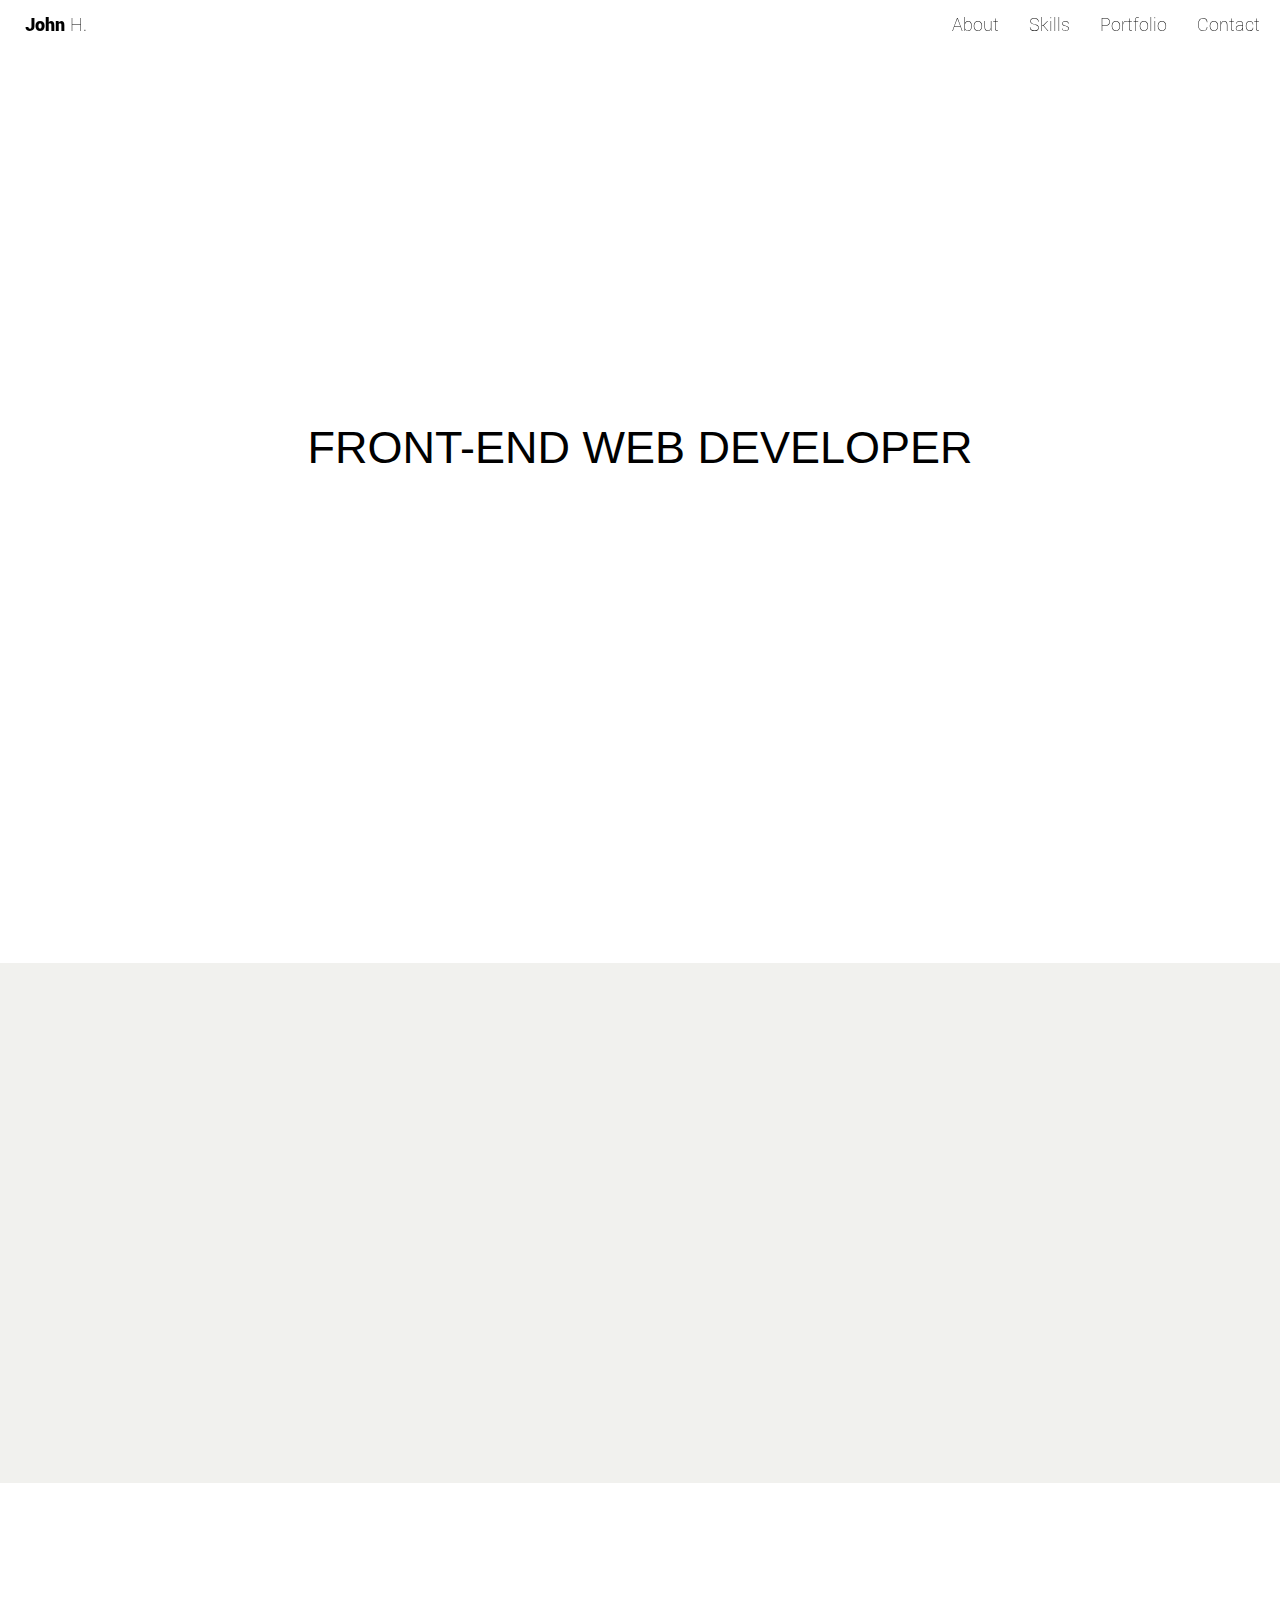
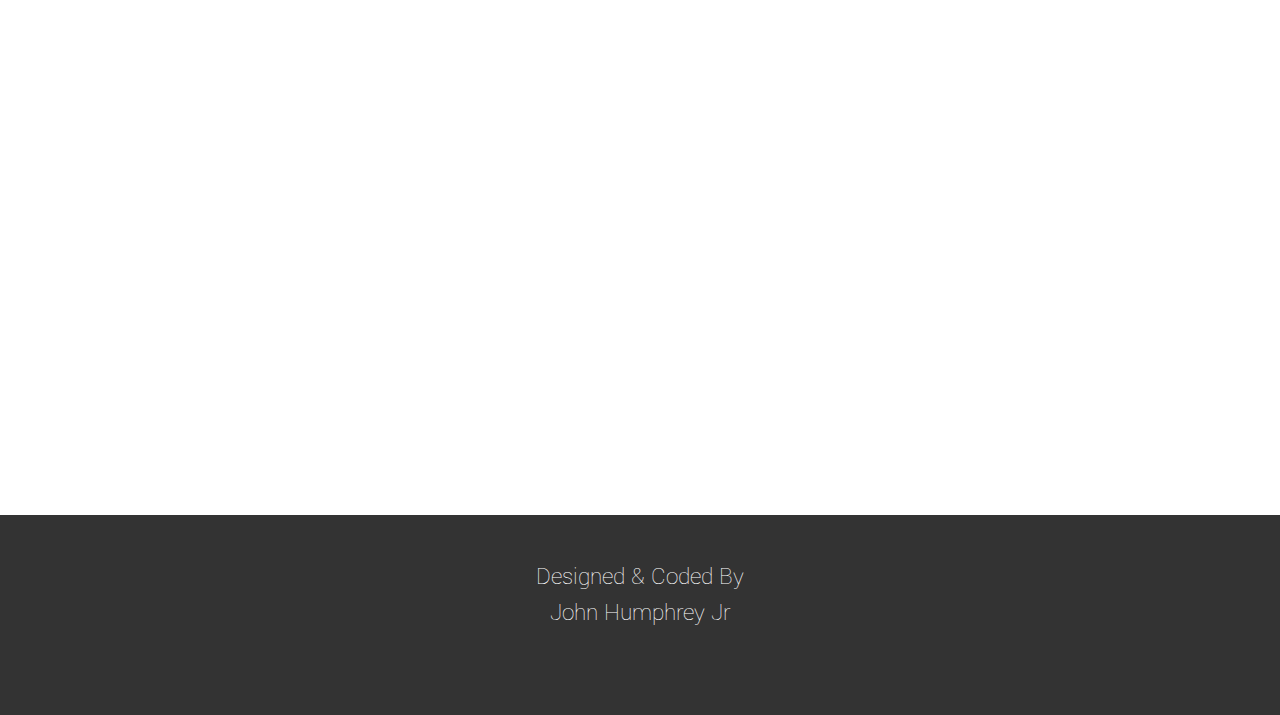
<file: index.html>
<!DOCTYPE html>
<html>

<head>
    <title>John H.</title>

    <meta charset="utf-8">
    <meta http-equiv="X-UA-Compatible" content="IE=edge">
    <meta name="viewport" content="width=device-width, initial-scale=1, shrink-to-fit=no">

    <!-- BOOTSTRAP -->
    
    <link rel="stylesheet" href="css/mybootstrap.css">

    <!-- CSS -->

    <link rel="stylesheet" type="text/css" href="css/mystyles.css">

    <link rel="stylesheet" type="text/css" href="css/mymedia.css">

    <!-- ANIMATE.CSS -->

    <link rel="stylesheet" type="text/css" href="css/myanimate.css">

    <!-- FULL PAGE JS -->
    <script type="text/javascript" src="jQuery-3.1.1.js"></script>
    <script type="text/javascript" src="js/bootstrap.min.js"></script>


    <!-- GOOGLE FONTS -->
    <link href="https://fonts.googleapis.com/css?family=Vast+Shadow" rel="stylesheet">

    <link href="https://fonts.googleapis.com/css?family=Quicksand:700" rel="stylesheet">

    <link href="https://fonts.googleapis.com/css?family=Raleway" rel="stylesheet">

    <link href="https://fonts.googleapis.com/css?family=Abril+Fatface" rel="stylesheet">

    <link href="https://fonts.googleapis.com/css?family=Playfair+Display" rel="stylesheet">

    <link href="https://fonts.googleapis.com/css?family=Open+Sans|Quicksand" rel="stylesheet">

    <link href="https://fonts.googleapis.com/css?family=Yantramanav" rel="stylesheet">

    <link href="https://fonts.googleapis.com/css?family=Yantramanav:100,300,400,900" rel="stylesheet">
</head>

<body>
    <!-- LANDING SECTION -->
    <header id="header" class="navbar navbar-fixed-top">
        <div class="container-fluid">
            <div class="row">
                <nav id="nav">
                    <a class="navbar-brand" href="#landing">
                        <p id="logoName">John</p>
                        <p id="logoK">H.</p>
                    </a>

                    <button type="button" class="navbar-toggle" data-toggle="collapse" data-target=".nav-collapse">
						<span class="icon-bar"></span>
						<span class="icon-bar"></span>
						<span class="icon-bar"></span>
					</button>
                    <div class="collapse navbar-collapse nav-collapse">
                        <ul class="nav navbar-nav navbar-right">
                            <li><a href="#bio">About</a></li>
                            <li><a href="#skills">Skills</a></li>
                            <li><a href="#portfolio">Portfolio</a></li>
                            <li><a href="#contact" style="margin-right: 20px;">Contact</a></li>
                        </ul>
                    </div>
                </nav>
            </div>
        </div>
    </header>


    <section id="landing">
        <div class="container">
            <div class="row">
                <div class="col-xs-12">
                    <!-- HERO TEXT -->
                    <div id="landingText">
                        <p class="name firstName">JOHN</p>
                        <p class="name lastName">HUMPHREY</p>
                        <p id="titles">FRONT-END WEB DEVELOPER</p>
                    </div>
                </div>
            </div>
        </div>
    </section>


    <!-- BIO -->
    <section id="bio">
        <div class="container-fluid">
            <div class="row" id="bioRow">
                <!--BIO TEXT SECTION -->
                <div id="bioText" class="col-xs-12 col-sm-12 col-md-6 wow fadeInLeft">
                    <!-- BIO HEADER -->
                    <p id="bioHeader">About</p>
                    <hr id="aboutLine">
                    <!-- BIO PARAGRAPH -->
                    <p id="bioPara">Hello! My name is John Humphrey Jr and I'm a Front-End Web Developer. I'm born and raised from Houston, Texas. I received my Bachelor's degree from Arizona State University. I recently finished the Web Developer course on Udemy. I'm naturally curious, quietly confident and perpetually working on improving my work one design problem at a time. My social media connects are below. Feel free to reach to reach out!</p>
                    <!-- BIO ICONS -->
                    <div id="bioIcons">
                        <div class="col-xs-2 col-sm-2 col-md-3">
                            <a href="https://www.facebook.com/john.humphrey.104"><img src="icons/facebook.png" alt="Facebook"></a>
                        </div>

                        <div class="col-xs-2 col-sm-2 col-md-3">
                            <a href="https://twitter.com/TEAMJHUMP"><img src="icons/twitter.png" alt="Twitter"></a>
                        </div>

                        <div class="col-xs-2 col-sm-2 col-md-3">
                            <a href="https://www.linkedin.com/in/johnhumphrey97/"><img src="icons/linkedin.png" alt="LinkedIn"></a>
                        </div>

                        <!-- <div class="col-xs-2 col-sm-2 col-md-3">
                            <a href="mailto:john.a.humphrey00@gmail.com"><img src="icons/google.png" alt="Google"></a>
                        </div> -->
                    </div>

                </div>
                <!-- BIO PIC -->
                <div id="bioPic" class="col-xs-12 col-sm-12 col-md-6 wow fadeInRight">
                    <img src="images/me.jpeg" alt="">
                </div>
            </div>
        </div>
    </section>

    <!-- SKILLS -->
    <section id="skills">
        <div id="skillsContainer" class="container-fluid">
            <div class="row skillsRow">
                <div id="skillsHeader" class="col-xs-12 wow fadeInRight">
                    <p>Skills</p>
                    <hr id="skillsLine">
                </div>
            </div>
            <div id="skillIcons">
                <div id="htmlIcon" class="col-md-3 col-sm-3 col-xs-6 wow fadeInUp">
                    <a href="https://www.iconfinder.com/iconsets/designer-skills">
                        <figure> <img class="center-block img-responsive fadeInUp" src="icons/html.png" alt="HTML">
                            <figcaption>HTML</figcaption>
                        </figure>
                    </a>
                </div>

                <div id="cssIcon" class="col-md-3 col-sm-3 col-xs-6 wow fadeInUp">
                    <a href="https://www.iconfinder.com/iconsets/designer-skills">
                        <figure> <img class="center-block img-responsive" src="icons/css.png" alt="CSS">
                            <figcaption>CSS</figcaption>
                        </figure>
                    </a>
                </div>

                <div id="jsIcon" class="col-md-3 col-sm-3 col-xs-6 wow fadeInUp">
                    <a href="https://www.iconfinder.com/iconsets/designer-skills">
                        <figure><img class="center-block img-responsive" src="icons/js.png" alt="JAVASCRIPT">
                            <figcaption>JAVASCRIPT</figcaption>
                        </figure>
                    </a>
                </div>

                <div id="bsIcon" class="col-md-3 col-sm-3 col-xs-6 wow fadeInUp">
                    <a href="https://www.iconfinder.com/iconsets/designer-skills">
                        <figure><img class="center-block img-responsive" src="icons/bs1.png" alt="BOOTSTRAP">
                            <figcaption>BOOTSTRAP</figcaption>
                        </figure>
                    </a>
                </div>

                <div id="gitIcon" class="col-md-3 col-sm-3 col-xs-6 wow fadeInUp">
                    <a href="https://www.iconfinder.com/iconsets/designer-skills">
                        <figure> <img class="center-block img-responsive" src="icons/gh.png" alt="GITHUB">
                            <figcaption>GITHUB</figcaption>
                        </figure>
                    </a>
                </div>

                <div id="gitIcon" class="col-md-3 col-sm-3 col-xs-6 wow fadeInUp">
                    <a href="https://www.iconfinder.com/iconsets/designer-skills">
                        <figure> <img class="center-block img-responsive" src="icons/jq.png" alt="jQuery">
                            <figcaption>jQuery</figcaption>
                        </figure>
                    </a>
                </div>

                <div id="gitIcon" class="col-md-3 col-sm-3 col-xs-6 wow fadeInUp">
                    <a href="https://www.iconfinder.com/iconsets/designer-skills">
                        <figure> <img class="center-block img-responsive" src="icons/nodejs.png" alt="Node">
                            <figcaption>Node.js</figcaption>
                        </figure>
                    </a>
                </div>

                <div id="gitIcon" class="col-md-3 col-sm-3 col-xs-6 wow fadeInUp">
                    <a href="https://www.iconfinder.com/iconsets/designer-skills">
                        <figure> <img class="center-block img-responsive" src="icons/wp.png" alt="Wordpress">
                            <figcaption>Wordpress</figcaption>
                        </figure>
                    </a>
                </div>

            </div>

        </div>
    </section>

    <!--PORTFOLIO  -->
    <section id="portfolio">
        <div id="workContainer" class="container">
            <div id="portfolioRow" class="row">
                <div id="portfolioHeader" class="col-xs-12 wow fadeInDown">
                    <p>Portfolio</p>
                    <hr id="portfolioLine">
                </div>

                <!-- MUSEUM OF CANDY WEBPAGE -->
                <div id="portOne" class="col-md-6 col-xs-12 wow fadeInLeft">
                    <div id="pongContainer">
                        <div id="pongImg">
                            <a href="MuseumOfCandy/project.html"><img class="center-block img-responsive" src="images/museumofcandy.png">
                        </div>
                        <div class="image-hover-text center-block">
                            <div class="image-hover-text-bubble portOne">
                                <p>A sample webpage designed with HTML, CSS and Bootstrap.</p>
                            </div>
                            </a>
                        </div>
                    </div>
                </div>

                <!-- TODO LIST -->
                <div id="portTodoList" class="col-md-6 col-xs-12 wow fadeInRight">
                    <div id="todoListContainer">
                        <div id="todoListImg">
                            <a href="ToDoListApp/newTodo.html"><img class="center-block img-responsive" src="images/1todolist.png"></div>
                        <div class="image-hover-text center-block">
                            <div class="image-hover-text-bubble portOne">
                                <p>A to-do List App made with HTML, CSS, & jQuery.</p>
                            </div>
                            </a>
                        </div>
                    </div>
                </div>

                <!-- RGB GAME  -->
                <div id="portrgbGame" class="col-md-6 col-xs-12 wow fadeInLeft">
                    <div id="rgbGameContainer">
                        <div id="rgbGameImg">
                            <a href="RGBgame/rgbgame.html"><img class="center-block img-responsive" src="images/rgbgame.png"></div>
                        <div class="image-hover-text center-block">
                            <div class="image-hover-text-bubble portOne">
                                <p>RGB color guessing game. Guess the color based off the RGB color code, play either easy or hard. Coded with HTML, CSS, & jQuery.</p>
                            </div>
                            </a>
                        </div>
                    </div>
                </div>



                 <!-- LIFTOFF WEBPAGE -->
                <div id="portrgbGame" class="col-md-6 col-xs-12 wow fadeInLeft">
                    <div id="rgbGameContainer">
                        <div id="rgbGameImg">
                            <a href="LiftOffBlog/webpage.html"><img class="center-block img-responsive" src="images/webpage.png"></div>
                        <div class="image-hover-text center-block">
                            <div class="image-hover-text-bubble portOne">
                                <p>A blog site template strictly designed with HTML & CSS.</p>
                            </div>
                            </a>
                        </div>
                    </div>
                </div>



                <!-- PRICING PANEL -->
                <div id="portOne" class="col-md-6 col-xs-12 wow fadeInRight">
                    <div id="githubWebContainer">
                        <div id="pongImg">
                            <a href="PricingPanel/index.html"><img class="center-block img-responsive" src="images/pricingpanel.png"></div>
                        <div class="image-hover-text center-block">
                            <div class="image-hover-text-bubble portOne">
                                <p>A simple pricing panel webpage. All made with HTML & CSS.</p>
                            </div>
                            </a>
                        </div>
                    </div>
                </div>


                <!-- PATATAP APP -->
                <div id="portOne" class="col-md-6 col-xs-12 wow fadeInRight">
                    <div id="githubWebContainer">
                        <div id="pongImg">
                            <a href="Patatap/patatap.html"><img class="center-block img-responsive" src="images/patatap.png"></div>
                        <div class="image-hover-text center-block">
                            <div class="image-hover-text-bubble portOne">
                                <p> An interactive page that allows you to play with sounds and animations by the press of a key. All Coded with HTML, Paper.js, & Howler.js.</p>
                            </div>
                            </a>
                        </div>
                    </div>
                </div>


                <!-- ANDROID MODEL -->
                <div id="portOne" class="col-md-6 col-xs-12 wow fadeInRight">
                    <div id="githubWebContainer">
                        <div id="pongImg">
                            <a href="AndroidModel/androidmodel.html"><img class="center-block img-responsive" src="images/androidmodel.png"></div>
                        <div class="image-hover-text center-block">
                            <div class="image-hover-text-bubble portOne">
                                <p> An android model webpage designed with HTML, CSS & JavaScript</p>
                            </div>
                            </a>
                        </div>
                    </div>
                </div>


                <!-- GITHUB WEB -->
                <div id="portOne" class="col-md-6 col-xs-12 wow fadeInUp">
                    <div id="githubWebContainer">
                        <div id="pongImg">
                            <a href="https://github.com/official-jhump"><img class="center-block img-responsive" src="images/github.png"></div>
                        <div class="image-hover-text center-block">
                            <div class="image-hover-text-bubble portOne">
                                <p>Here's a direct link to my Github page.</p>
                            </div>
                            </a>
                        </div>
                    </div>
                </div>


            </div>
        </div>
    </section>

    <!-- CONTACT -->
    <section id="contact">
        <div class="container-fluid">
            <div class="row">
                <div id="contactHeader" class="col-xs-12 wow fadeInLeft">
                    <p>Contact</p>
                    <hr id="contactLine">
                </div>
                <div class="row">
                    <div id="phoneIcon" class="col-xs-12 col-sm-4 wow bounceIn">
                        <figure><img class="center-block img-responsive" src="icons/phone128.png">
                            <figcaption>409-354-9410</figcaption>
                        </figure>
                    </div>

                    <div id="emailIcon" class="col-xs-12 col-sm-4 wow bounceIn">
                        <figure>
                            <a href="mailto:john.a.humphrey00@gmail.com"><img class="center-block img-responsive" src="icons/email128.png">
                                <figcaption>john.a.humphrey00@gmail.com</figcaption>
                            </a>
                        </figure>
                    </div>

                    <div id="locationIcon" class="col-xs-12 col-sm-4 wow bounceIn">
                        <figure>
                            <a href="https://www.google.com/maps/place/Houston,+TX/@29.8174782,-95.6814767,10z/data=!3m1!4b1!4m5!3m4!1s0x8640b8b4488d8501:0xca0d02def365053b!8m2!3d29.7604267!4d-95.3698028"><img class="center-block img-responsive" src="icons/location.png">
                                <figcaption>Houston, Tx</figcaption>
                            </a>
                        </figure>
                    </div>


                </div>
            </div>
        </div>
    </section>

    <footer>
        <p id="footerPara1">Designed & Coded By <br> John Humphrey Jr</p>
    </footer>





    <!-- JAVASCRIPT -->
    <script type="text/javascript" src="js/1.js">
    </script>
    <!-- BOOTSTRAP -->
    <script src="js/bootstrap.min.js"></script>
    <!-- WOW -->
    <script src="js/wow.js"></script>

    <script>
        new WOW().init();
    </script>

</body>

</html>
</file>
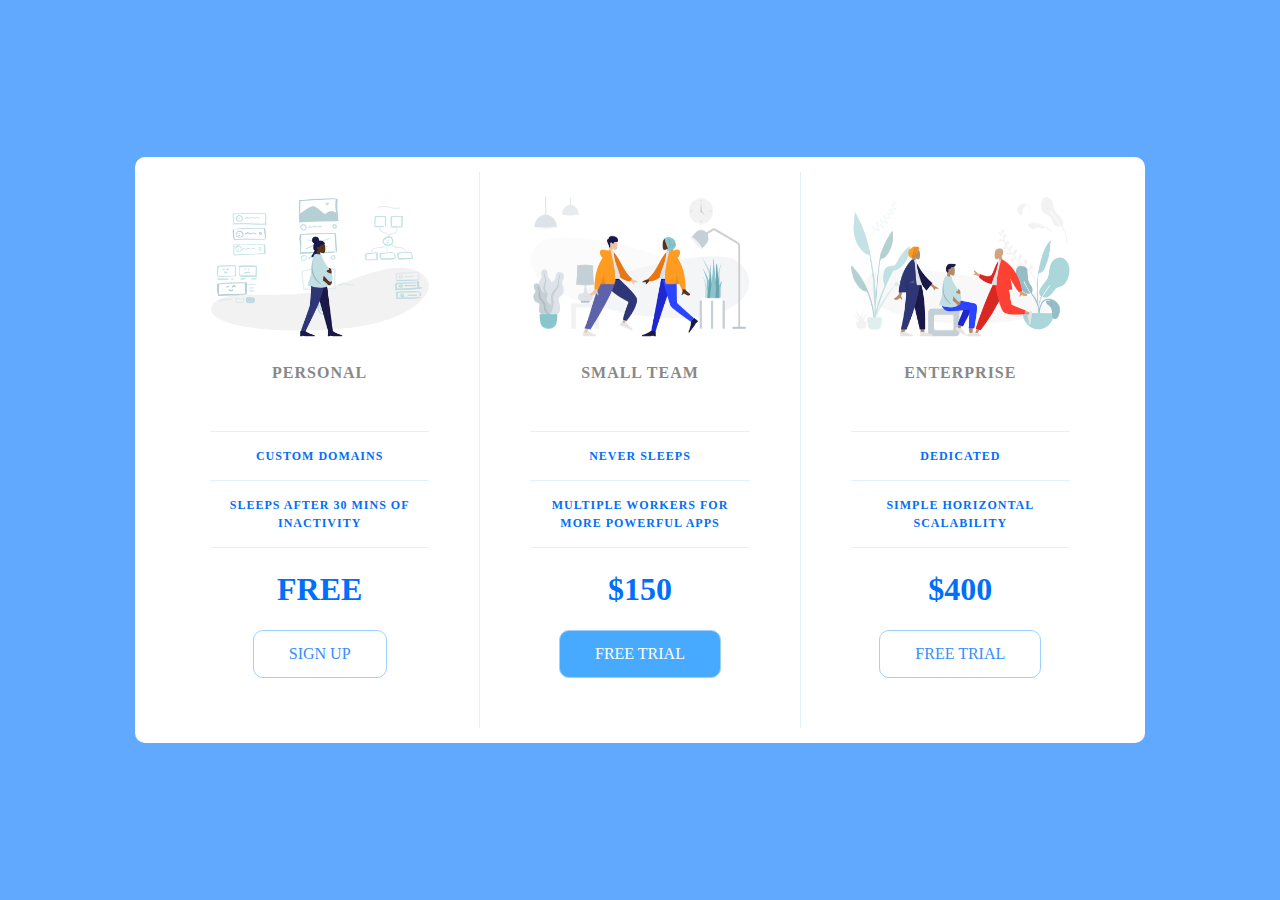
<file: pricingpanel/index.html>
<!DOCTYPE html>
<html lang="en">

<head>
    <meta charset="UTF-8">
    <meta name="viewport" content="width=device-width, initial-scale=1.0">
    <title>Price Tiers</title>
    <link rel="stylesheet" href="https://fonts.googleapis.com/css?family=Open+Sans:400,600,700">
    <link rel="stylesheet" href="css/app.css">
</head>

<body>

    <div class="panel">

        <div class="pricing-plan">
            <img src="images/icon1.png" alt="" class="pricing-img">
            <h2 class="pricing-header">Personal</h2>
            <ul class="pricing-features">
                <li class="pricing-features-item">Custom domains</li>
                <li class="pricing-features-item">Sleeps after 30 mins of inactivity</li>
            </ul>
            <span class="pricing-price">Free</span>
            <a href="#/" class="pricing-button">Sign up</a>
        </div>


        <div class="pricing-plan">
            <img src="images/icon2.png" alt="" class="pricing-img">
            <h2 class="pricing-header">Small team</h2>
            <ul class="pricing-features">
                <li class="pricing-features-item">Never sleeps</li>
                <li class="pricing-features-item">Multiple workers for more powerful apps</li>
            </ul>
            <span class="pricing-price">$150</span>
            <a href="#/" class="pricing-button is-featured">Free trial</a>
        </div>

        
        <div class="pricing-plan">
            <img src="images/icon3.png" alt="" class="pricing-img">
            <h2 class="pricing-header">Enterprise</h2>
            <ul class="pricing-features">
                <li class="pricing-features-item">Dedicated</li>
                <li class="pricing-features-item">Simple horizontal scalability</li>
            </ul>
            <span class="pricing-price">$400</span>
            <a href="#/" class="pricing-button">Free trial</a>
        </div>

    </div>

</body>

</html>
</file>
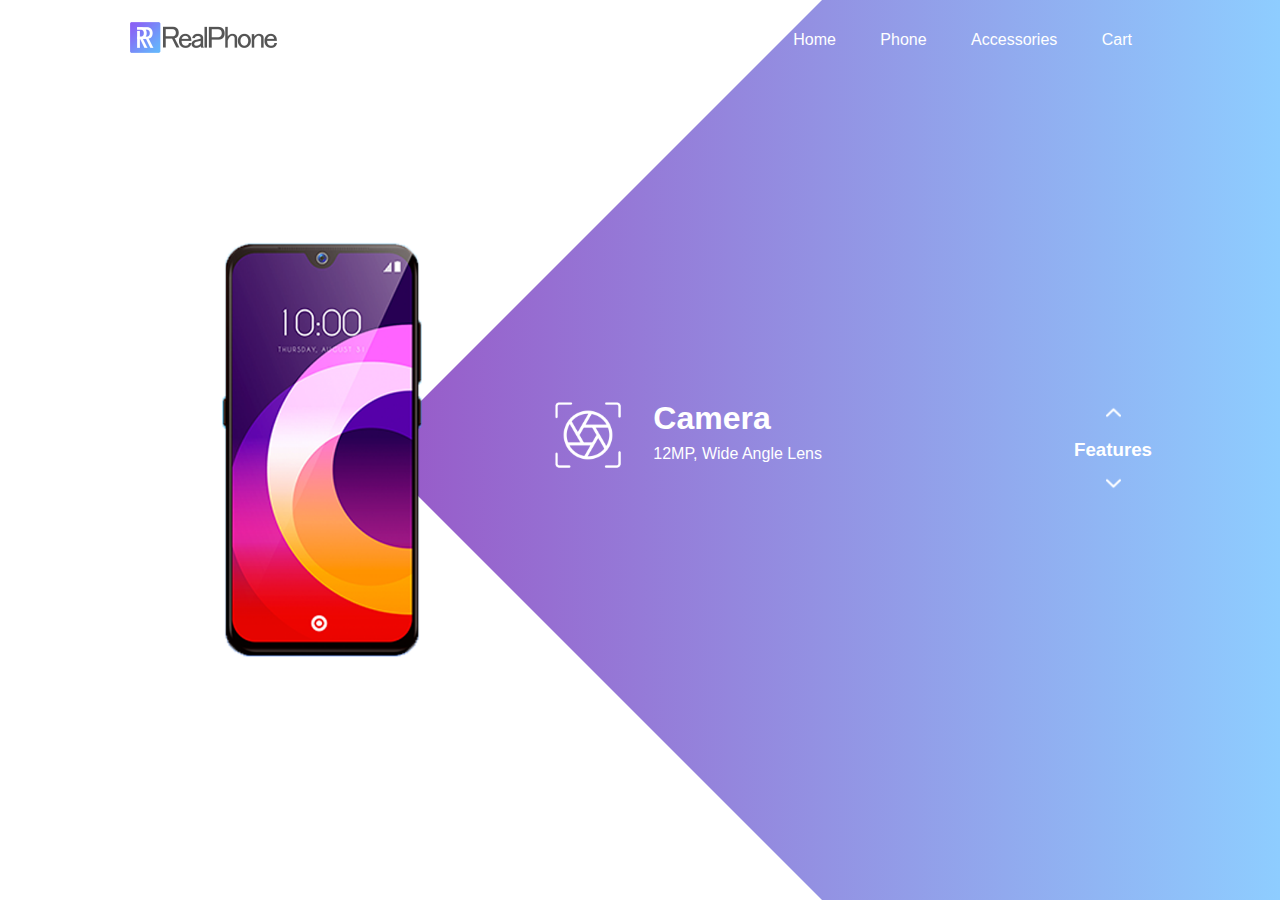
<file: androidmodel/androidmodel.html>
<!DOCTYPE html>
<html lang="en">
<head>
    <meta charset="UTF-8">
    <meta http-equiv="X-UA-Compatible" content="IE=edge">
    <meta name="viewport" content="width=device-width, initial-scale=1.0">
    <link rel="stylesheet" href="css/index.css">
    <title>The Android Model 📱</title>
</head>
<body>
    
    <div class='main'>
        <nav>
            <div class='logo'>
                <img src="images/logo.png" alt="">
            </div>
            <div class='nav-links'>
                <ul>
                    <li><a href="#">Home</a></li>
                    <li><a href="#">Phone</a></li>
                    <li><a href="#">Accessories</a></li>
                    <li><a href="#">Cart</a></li>
                </ul>
            </div>
        </nav>



        <div class="information">
            <div class="overlay"></div>
            <img src="images/mobile.png" class="mobile">
            <div id="circle">
                <div class="feature one">
                    <img src="images/camera.png" alt="">
                    <div>
                        <h1>Camera</h1>
                        <p>12MP, Wide Angle Lens</p>
                    </div>
                </div>
                <div class="feature two">
                    <img src="images/processor.png" alt="">
                    <div>
                        <h1>Processor</h1>
                        <p>Snapdragon Octa-core 11nm</p>
                    </div>
                </div>
                <div class="feature three">
                    <img src="images/display.png" alt="">
                    <div>
                        <h1>Display</h1>
                        <p>6.5" Mini-Drop Fullscreen</p>
                    </div>
                </div>
                <div class="feature four">
                    <img src="images/battery.png" alt="">
                    <p>5000mAh, 720Hrs Standby</p>
                    <div>
                        <h1>Battery</h1>
                    </div>
                </div>
            </div>
        </div>



        <div class="controls">
            <img src="images/arrow.png"  id="upBtn" alt="">
                <h3>Features</h3>
            <img src="images/arrow.png" id="downBtn" alt="">
        </div>

    </div>




    <script src="js/index.js"></script>
</body>
</html>
</file>
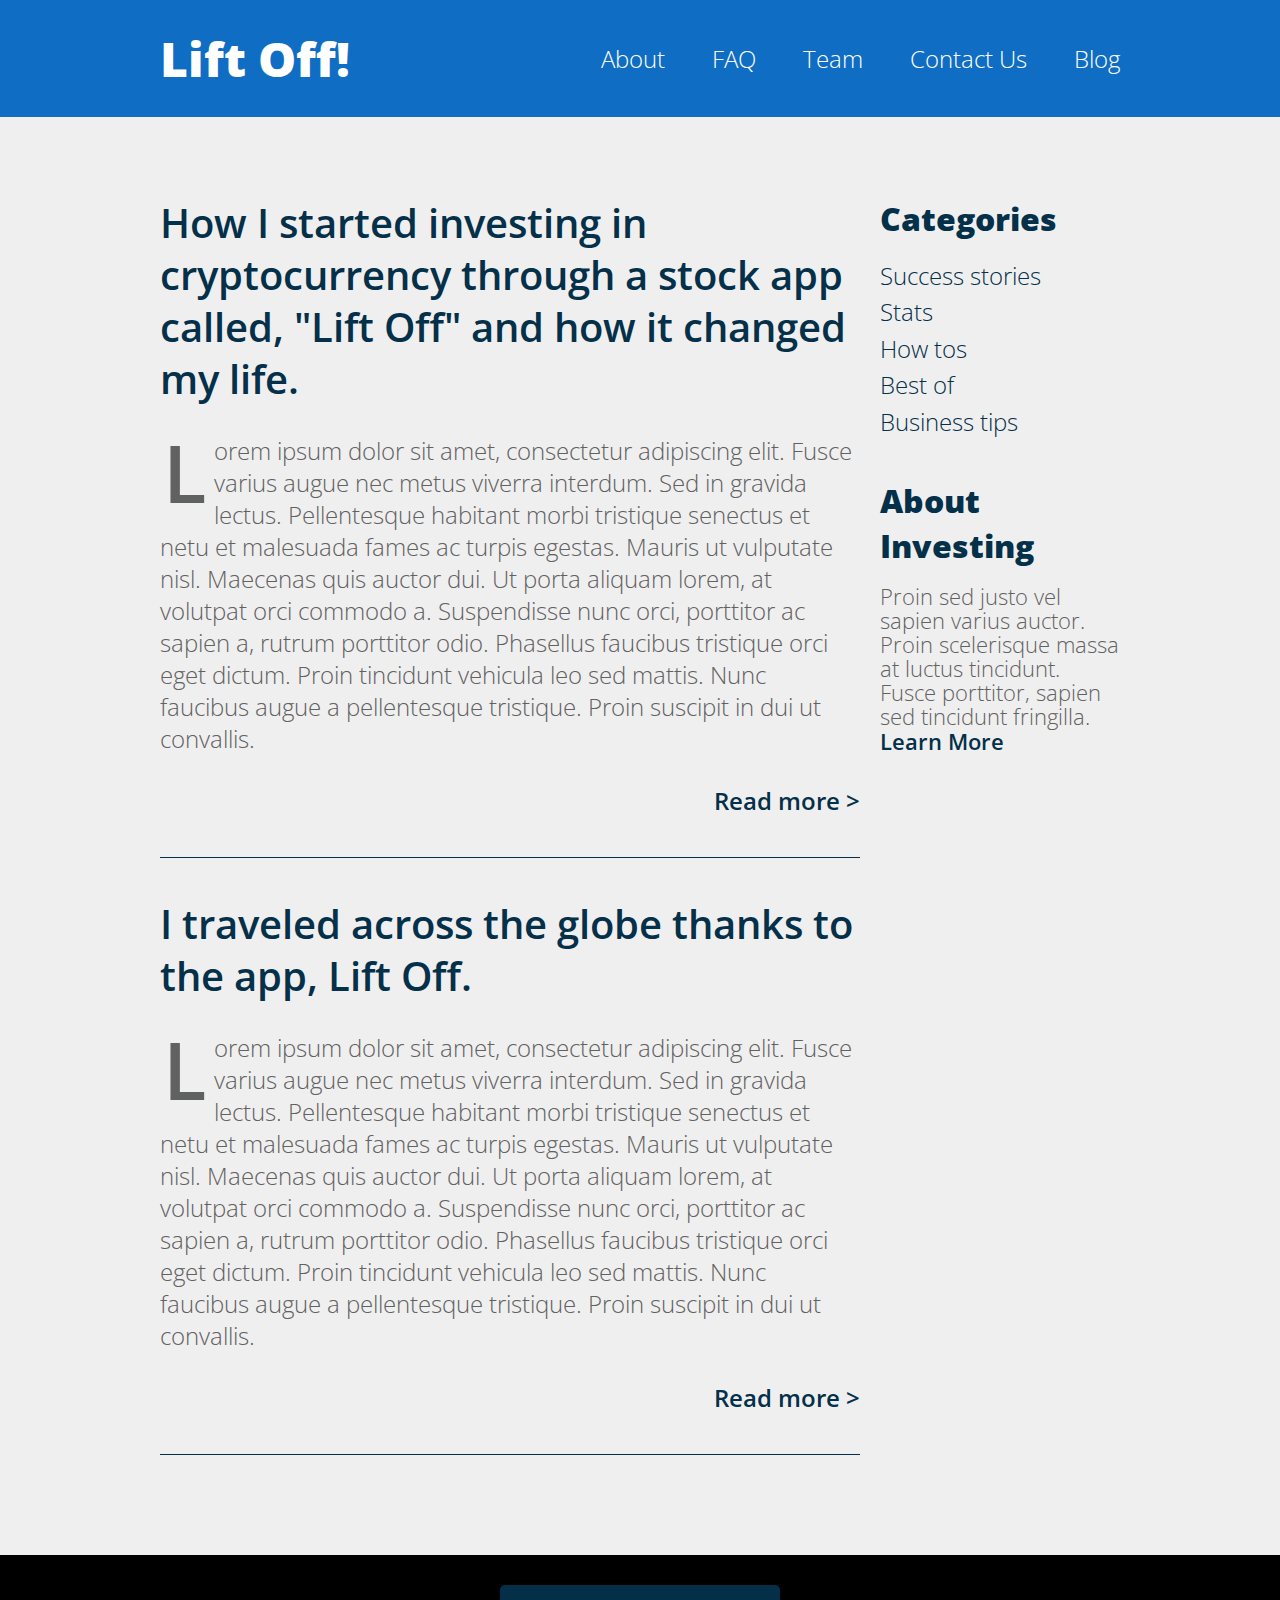
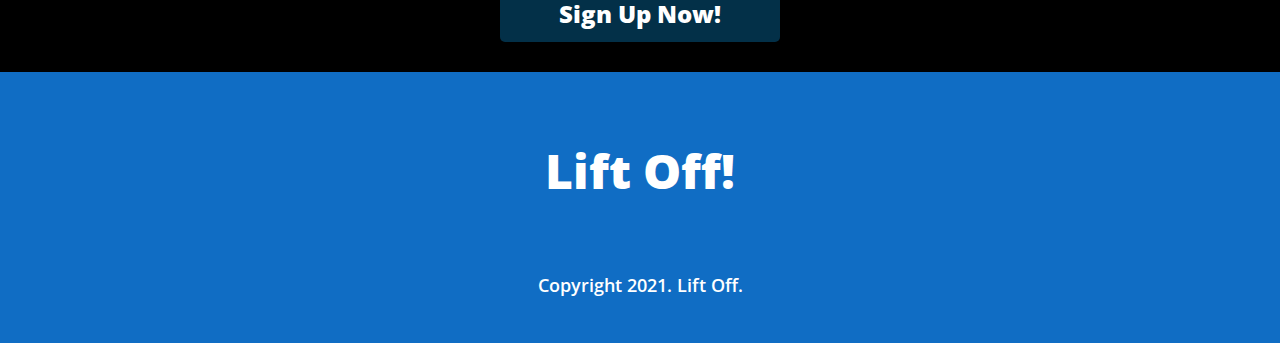
<file: liftoffblog/webpage.html>
<!DOCTYPE html>
<html lang="en">
	<head>
    	<meta charset="utf-8">
    	<meta name="description">

		<title>Lift Off Blog 📈</title>
		<link href='http://fonts.googleapis.com/css?family=Open+Sans:300italic,300,600,800' rel='stylesheet' type='text/css'>

		<!-- external CSS link -->
		<link rel="stylesheet" href="css/webpageReset.css">
		<link rel="stylesheet" href="css/webpage.css">
	</head>
	<body>
		<header>
			<div class="container">
				<h1 class="logo">Lift Off!</h1>
				<nav>
					<ul>
						<li><a href="#">About</a></li>
						<li><a href="#">FAQ</a></li>
						<li><a href="#">Team</a></li>
						<li><a href="#">Contact Us</a></li>
						<li><a href="#">Blog</a></li>
					</ul>
				</nav>
			</div>
		</header>
		<section id="main">
			<div class="container clearfix">
				<section id="posts" class="alignleft">
					<article class="post">
						<h2><a href="#">How I started investing in cryptocurrency through a stock app called, "Lift Off" and how it changed my life.</a></h2>
						<p>Lorem ipsum dolor sit amet, consectetur adipiscing elit. Fusce varius augue nec metus viverra interdum. Sed in gravida lectus. Pellentesque habitant morbi tristique senectus et netu et malesuada fames ac turpis egestas. Mauris ut vulputate nisl.  Maecenas quis auctor dui. Ut porta aliquam lorem, at volutpat orci commodo a. Suspendisse nunc orci, porttitor ac sapien a, rutrum porttitor odio. Phasellus faucibus tristique orci eget dictum. Proin tincidunt vehicula leo sed mattis. Nunc faucibus augue a pellentesque tristique. Proin suscipit in dui ut convallis.</p>

						<p class="readmore"><a href="#">Read more &gt;</a></p>
					</article>
					<article class="post">
						<h2><a href="#">I traveled across the globe thanks to the app, Lift Off.</a></h2>
						<!-- <img src="images/crytopic.png" alt=" Chart"> -->
						<p>Lorem ipsum dolor sit amet, consectetur adipiscing elit. Fusce varius augue nec metus viverra interdum. Sed in gravida lectus. Pellentesque habitant morbi tristique senectus et netu et malesuada fames ac turpis egestas. Mauris ut vulputate nisl.  Maecenas quis auctor dui. Ut porta aliquam lorem, at volutpat orci commodo a. Suspendisse nunc orci, porttitor ac sapien a, rutrum porttitor odio. Phasellus faucibus tristique orci eget dictum. Proin tincidunt vehicula leo sed mattis. Nunc faucibus augue a pellentesque tristique. Proin suscipit in dui ut convallis.</p>

						<p class="readmore"><a href="#">Read more &gt;</a></p>
					</article>
				</section>
				<aside id="sidebar" class="alignright">
					<h3>Categories</h3>
					<ul>
						<li><a href="#">Success stories</a></li>
						<li><a href="#">Stats</a></li>
						<li><a href="#">How tos</a></li>
						<li><a href="#">Best of</a></li>
						<li><a href="#">Business tips</a></li>
					</ul>
					<h3>About Investing</h3>
					<p>Proin sed justo vel sapien varius auctor. Proin scelerisque massa at luctus tincidunt. Fusce porttitor, sapien sed tincidunt fringilla.<br>
					<a href="">Learn More</a></p>
				</aside>
			</div>
		</section>

		<aside id="bottom-cta">
			<a class="button blue" href="#">Sign Up Now!</a>
		</aside>
		<footer>
			<h4 class="logo">Lift Off!</h4>

			<!-- <ul>
				<li><a href="#"><img src="icons/phone.png" alt="Phone logo"></a></li>
				
				<li><a href="#"><img src="icons/email.png" alt="Mail logo"></a></li>
			</ul> -->

			<p class="copyright">Copyright 2021. Lift Off.</p>
		</footer>
	</body>
</html>
</file>
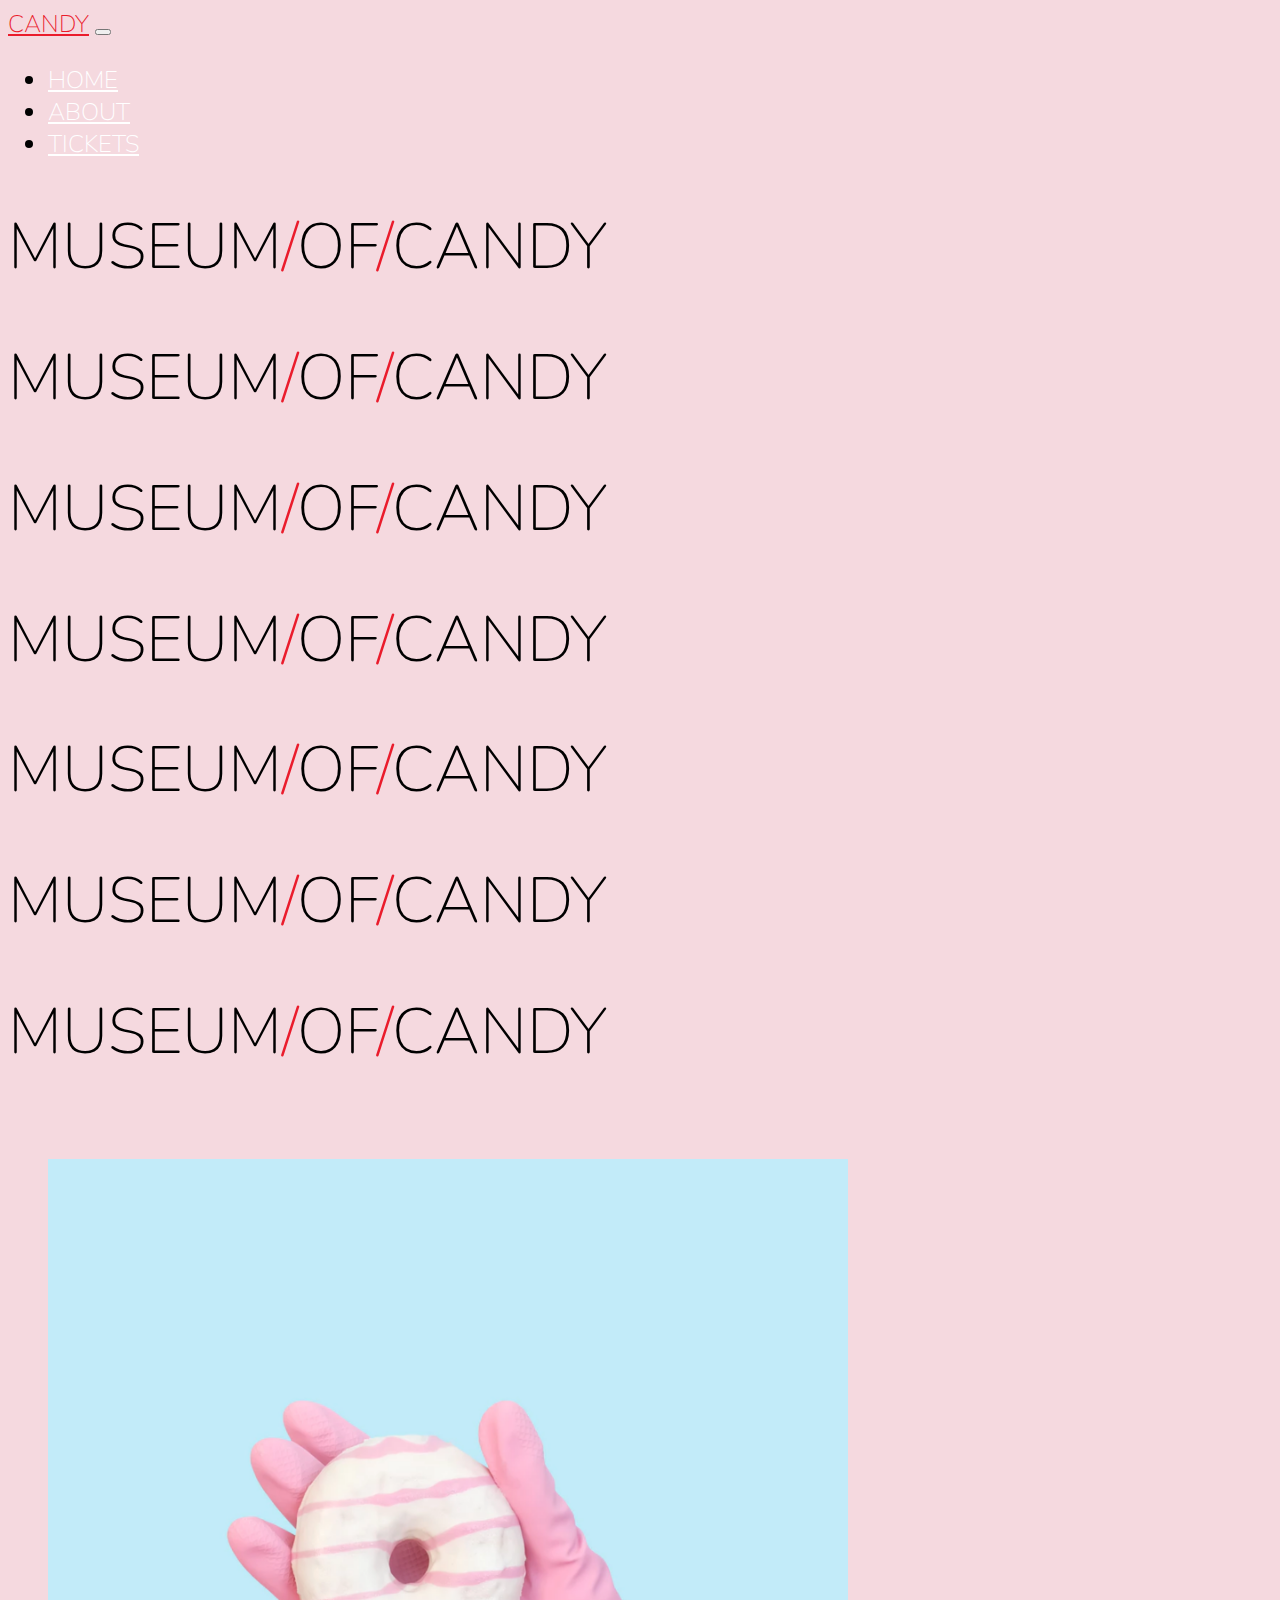
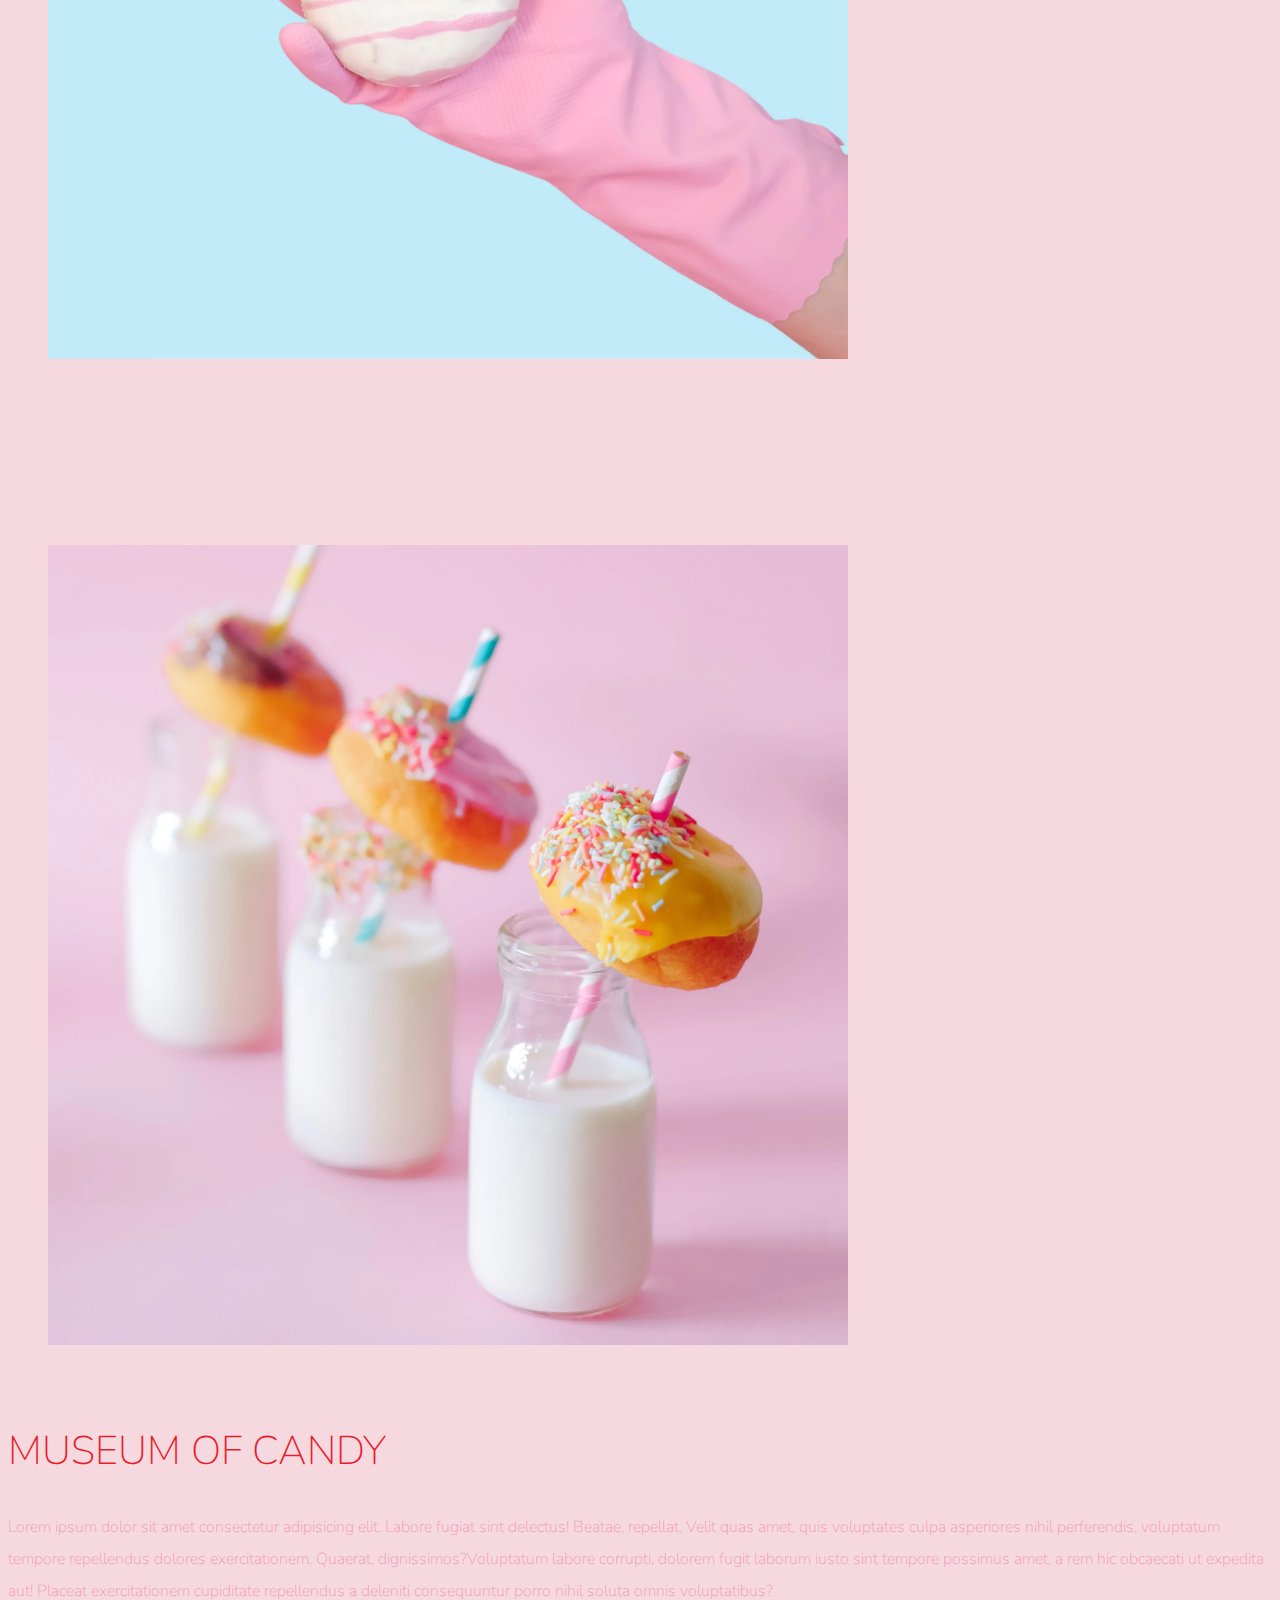
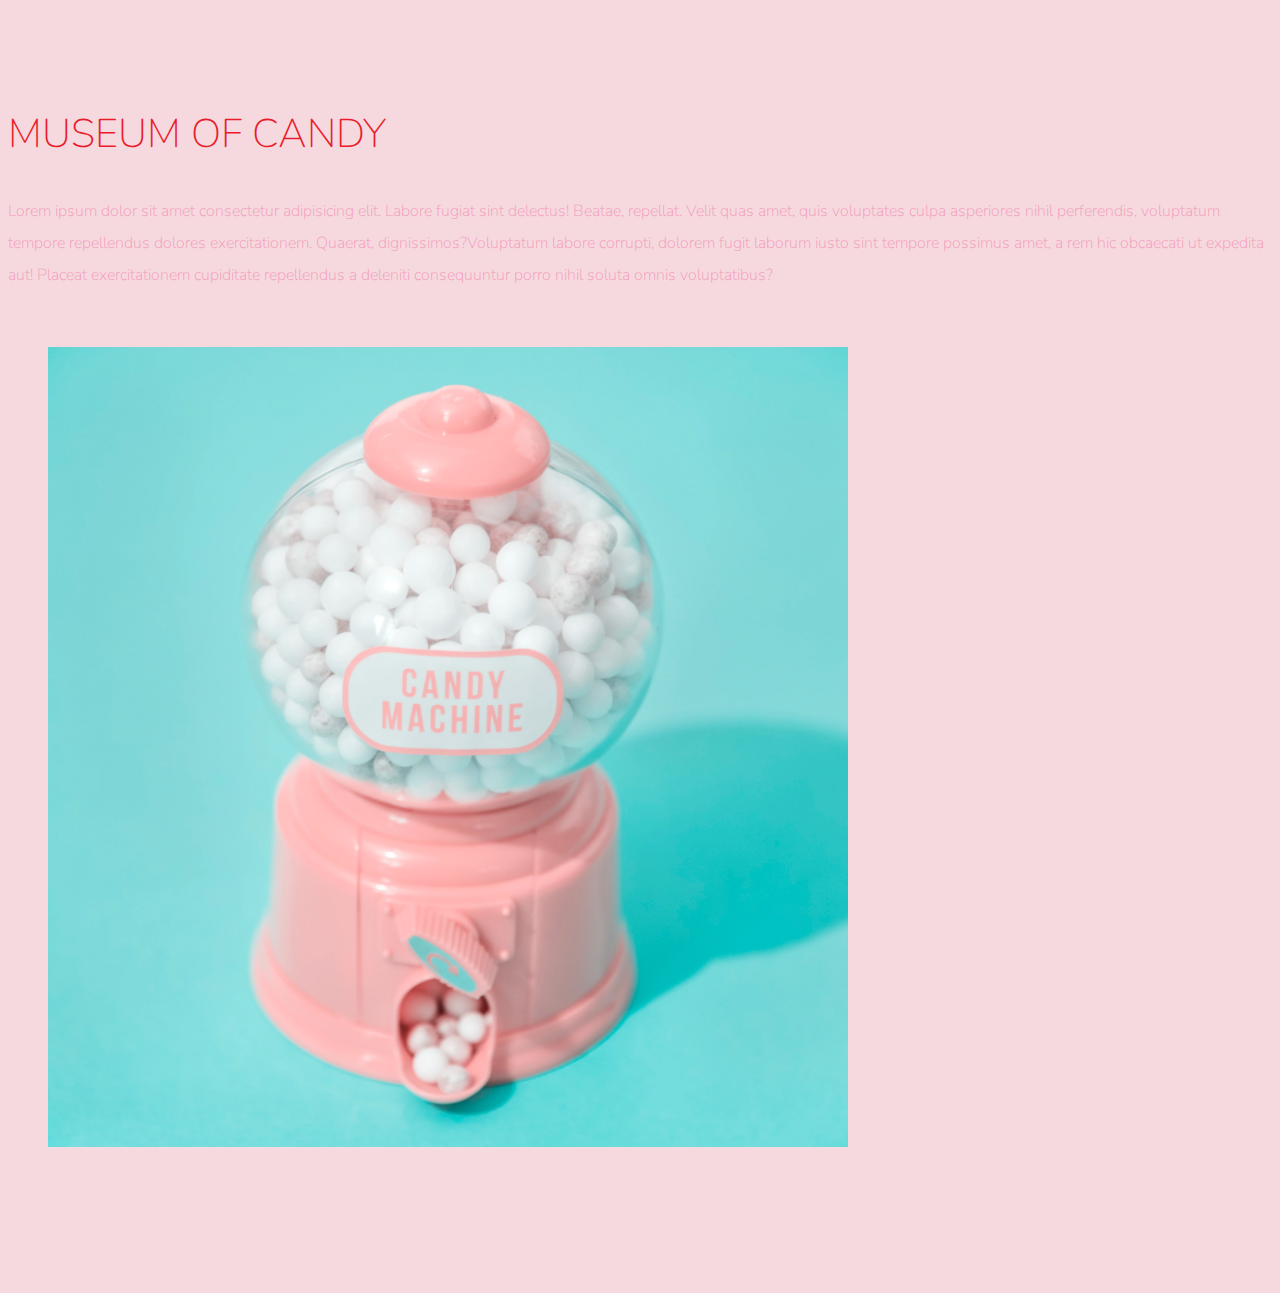
<file: museumofcandy/project.html>
<!doctype html>
<html lang="en">
  <head>
    <!-- Required meta tags -->
    <meta charset="utf-8">
    <meta name="viewport" content="width=device-width, initial-scale=1, shrink-to-fit=no">
    
    <!-- Google Font -->
    <link href="https://fonts.googleapis.com/css?family=Nunito:200,300,400,700" rel="stylesheet">

    <!-- Bootstrap CSS -->
    <link rel="stylesheet" href="https://stackpath.bootstrapcdn.com/bootstrap/4.1.3/css/bootstrap.min.css" integrity="sha384-MCw98/SFnGE8fJT3GXwEOngsV7Zt27NXFoaoApmYm81iuXoPkFOJwJ8ERdknLPMO" crossorigin="anonymous">
    
    <!-- Custom CSS -->
    <link rel="stylesheet" href="css/project.css">

    <title>Museum of Candy</title>
  </head>
  

  <body>
    <nav class="navbar navbar-dark navbar-expand-md py-0 fixed-top" id="mainNavbar">
        <a href="#" class="navbar navbar-brand">CANDY</a>
        <button class="navbar-toggler" data-toggle="collapse" data-target="#navLinks" aria-label="toggle navigation">
            <span class="navbar-toggler-icon"></span>
        </button>
        <div class="collapse navbar-collapse" id="navLinks">
            <ul class="navbar-nav">
                <li class="nav-item">
                    <a href="" class="nav-link">HOME</a>
                </li>
                <li class="nav-item">
                    <a href="" class="nav-link">ABOUT</a>
                </li>
                <li class="nav-item">
                    <a href="" class="nav-link">TICKETS</a>
                </li>
            </ul>
        </div>
    </nav>


    <section class="container-fluid px-0">
        <div class="row align-items-center content">
            <div class="col-lg-6">
                <div id="headingGroup" class="text-white text-center d-none d-lg-block mt-5">
                    <h1 class="">MUSEUM<span>/</span>OF<span>/</span>CANDY</h1>
                    <h1 class="">MUSEUM<span>/</span>OF<span>/</span>CANDY</h1>
                    <h1 class="">MUSEUM<span>/</span>OF<span>/</span>CANDY</h1>
                    <h1 class="">MUSEUM<span>/</span>OF<span>/</span>CANDY</h1>
                    <h1 class="">MUSEUM<span>/</span>OF<span>/</span>CANDY</h1>
                    <h1 class="">MUSEUM<span>/</span>OF<span>/</span>CANDY</h1>
                    <h1 class="">MUSEUM<span>/</span>OF<span>/</span>CANDY</h1>
                </div>  
            </div>
            <div class="col-lg-6">
                <img class="hand" src="images/hand2.png" alt="">
            </div>
        </div>
    </section>


    <section class="container-fluid">
        <div class="row align-items-center content">
            <div class="col-md-6 order-2 order-md-1">
                <img class="hand" src="images/milk.png" alt="" class="img-fluid">
            </div>
            <div class="col-md-6 text-center order-1 order-md-2">
                <div class="row justify-content-center">
                    <div class="col-10 col-lg-8 blurb mb-5 mb-md-0">
                        <h2>MUSEUM OF CANDY</h2>
                        <!-- <img src="/Users/macbook/Documents/Coding Course/BOOTSTRAP/Bootstrap4_Code/13_Museum_Of_Candy/Final/imgs/lolli_icon.png" alt="" class="d-none d-lg-inline"> -->
                        <p>Lorem ipsum dolor sit amet consectetur adipisicing elit. Labore fugiat sint delectus! Beatae, repellat. Velit quas amet, quis voluptates culpa asperiores nihil perferendis, voluptatum tempore repellendus dolores exercitationem. Quaerat, dignissimos?Voluptatum labore corrupti, dolorem fugit laborum iusto sint tempore possimus amet, a rem hic obcaecati ut expedita aut! Placeat exercitationem cupiditate repellendus a deleniti consequuntur porro nihil soluta omnis voluptatibus?</p>
                    </div>
                </div>
            </div>
        </div>
    </section>


    <section class="container-fluid">
        <div class="row align-items-center content">
            <div class="col-md-6 text-center">
                <div class="row justify-content-center">
                    <div class="col-10 col-lg-8 blurb mb-5 mb-md-0">
                        <h2>MUSEUM OF CANDY</h2>
                        <!-- <img src="/Users/macbook/Documents/Coding Course/BOOTSTRAP/Bootstrap4_Code/13_Museum_Of_Candy/Final/imgs/lolli_icon.png" alt="" class="d-none d-lg-inline"> -->
                        <p>Lorem ipsum dolor sit amet consectetur adipisicing elit. Labore fugiat sint delectus! Beatae, repellat. Velit quas amet, quis voluptates culpa asperiores nihil perferendis, voluptatum tempore repellendus dolores exercitationem. Quaerat, dignissimos?Voluptatum labore corrupti, dolorem fugit laborum iusto sint tempore possimus amet, a rem hic obcaecati ut expedita aut! Placeat exercitationem cupiditate repellendus a deleniti consequuntur porro nihil soluta omnis voluptatibus?</p>
                    </div>
                </div>
            </div>
            <div class="col-md-6">
                <img class="hand" src="images/gumball.png" alt="" class="img-fluid">
            </div>
        </div>
    </section>


    <!-- Optional JavaScript -->
    <!-- jQuery first, then Popper.js, then Bootstrap JS -->
    <script src="https://code.jquery.com/jquery-3.3.1.slim.min.js" integrity="sha384-q8i/X+965DzO0rT7abK41JStQIAqVgRVzpbzo5smXKp4YfRvH+8abtTE1Pi6jizo" crossorigin="anonymous"></script>
    <script src="https://cdnjs.cloudflare.com/ajax/libs/popper.js/1.14.3/umd/popper.min.js" integrity="sha384-ZMP7rVo3mIykV+2+9J3UJ46jBk0WLaUAdn689aCwoqbBJiSnjAK/l8WvCWPIPm49" crossorigin="anonymous"></script>
    <script src="https://stackpath.bootstrapcdn.com/bootstrap/4.1.3/js/bootstrap.min.js" integrity="sha384-ChfqqxuZUCnJSK3+MXmPNIyE6ZbWh2IMqE241rYiqJxyMiZ6OW/JmZQ5stwEULTy" crossorigin="anonymous"></script>

    <script>
        $(function () {
            $(document).scroll(function () {
                var $nav = $("#mainNavbar");
                $nav.toggleClass("scrolled", $(this).scrollTop() > $nav.height());
            });
        });
    
    </script>

  </body>
</html>
</file>
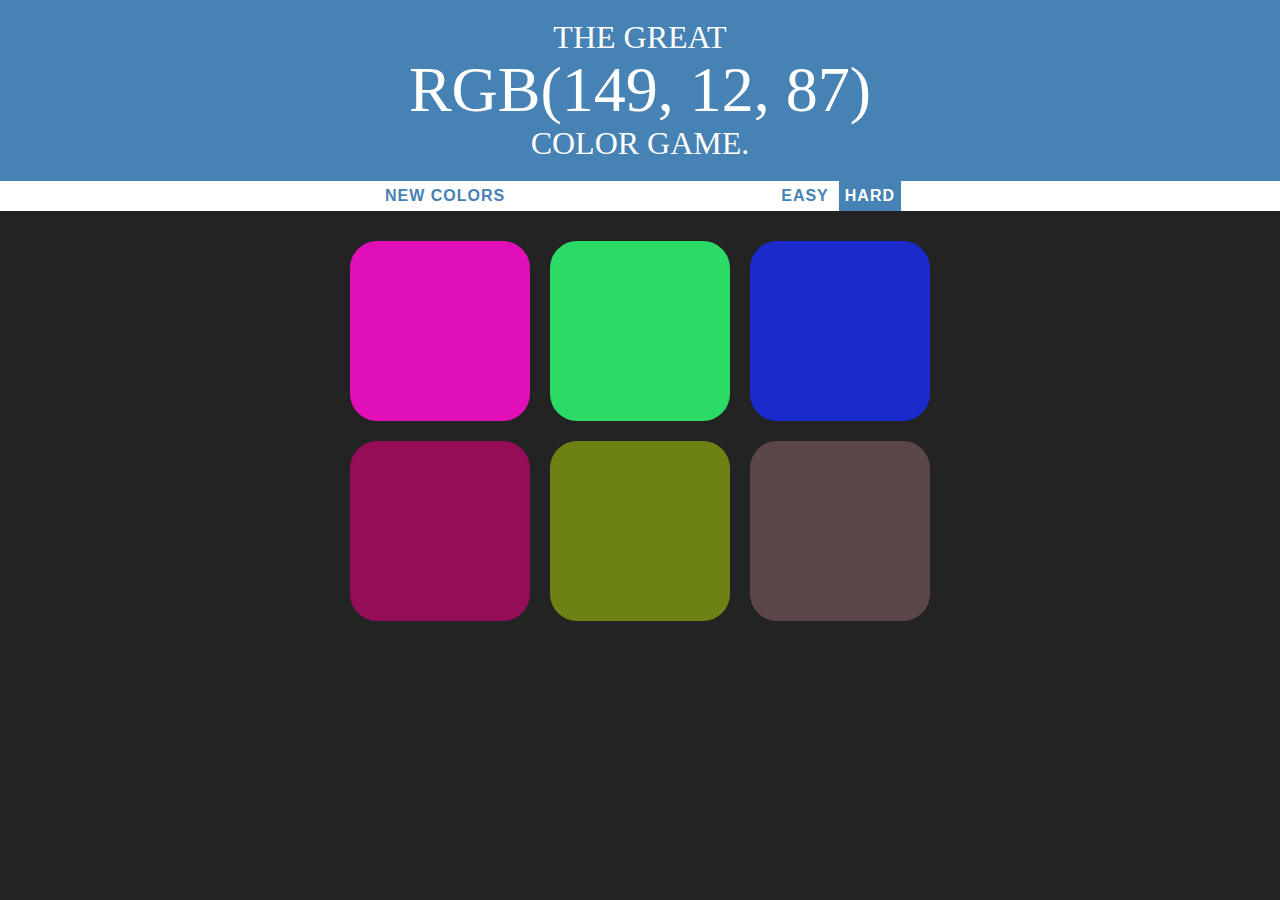
<file: rgbgame/rgbgame.html>
<!DOCTYPE html>
<html>
<head>
	<title>RGB COLOR GAME</title>

	<!-- CSS -->
	<link rel="stylesheet" type="text/css" href="rgbgamestyles.css">

	<link rel="stylesheet" type="text/css" href="rgbanimate.css">

</head>
<body>

	<h1>The Great
		<br> 
		<span id="colorDisplay">RGB</span>
		<br> 
		Color Game.</h1>

		<div id="stripe">
			<button id="reset">New Colors</button>
			<span id="message"></span>
			<button id="easy" class="mode">Easy</button>
			<button id="hard" class="mode selected">Hard</button>
		</div>

		<div id="container">
			<div class="square"></div>
			<div class="square"></div>
			<div class="square"></div>
			<div class="square"></div>
			<div class="square"></div>
			<div class="square"></div>
		</div>
		<!-- JAVASCRIPT -->
		<script type="text/javascript" src="rgbgame.js">
		</script>

	</body>
	</html>
</file>
<file: css/mystyles.css>
body{
    overflow-x: hidden !important;
  }
  
  section{
    overflow-x: hidden;
  }
  
  .col-xs-12{
      padding-left: 0px;
      padding-right: 0px;
  }
  
  /*FIXED NAVBAR*/
  #header{
      position: fixed;
    width: 100%;
      height:50px;
      z-index: 4;
  }
  
  #logoName{
    text-decoration: none;
    color: black;
    font-family: 'Yantramanav', cursive;
    font-weight: 900;
    display: inline;
    font-size: 20px;
    margin-left: 25px;
    margin-top: 10px;
  }
  
  #logoK{
    text-decoration: none;
    color: black;
    font-family: 'Yantramanav', cursive;
    font-weight: 100;
    display: inline;
    font-size: 20px;
  }
  
  nav{
    position: fixed;
    width: 100%;
  }
  
  span{
    background-color: black;
  }
  
  .nav a{
    color: black;
    font-size:20px;
  }
  
  #nav a:hover{
    color: cornflowerblue;
  }
  
  div .collapse .navbar-collapse .nav-collapse{
    width: 100%;
    background-color:rgba(0,0,0,0.7);
  }
  
  ul{
    font-family: 'Yantramanav', cursive;
    font-weight: 100;
  }
  
  .displayLogoName{
    display: all;
    background-color: blue;
  }
  
  .displayLogoK{
    display: all;
  }
  
  /*LANDING*/
  #landing{
    overflow: hidden;
    min-height: 100vh;
  }
  
  #landingText{
      text-align: center;
    -webkit-background-clip: text;
    background-clip: text;
    color: transparent;
    /* background-image: url(https://66.media.tumblr.com/16140cf381f432717e31f16edc0bf88e/tumblr_nbunloRTPk1rk0k2jo1_500.gif); */
    /* /* background-image: url(http://37.media.tumblr.com/776ce70362dc3ba9849a8dc298774527/tumblr_n0gopa2TBK1toamj8o1_500.gif); */
    /* background-image: url(https://66.media.tumblr.com/ef8cb843f59ef5d012d77ec4718b35ab/tumblr_njumaehLfX1u7gnm9o1_400.gif); */
    /* background-image: url(https://64.media.tumblr.com/bd1d1348b2c141bde85844641b2624e5/tumblr_pahopa5xTk1uag7foo1_400.gifv) ; */
    background-image: url(https://66.media.tumblr.com/16140cf381f432717e31f16edc0bf88e/tumblr_nbunloRTPk1rk0k2jo1_500.gif);
  }
  
  .name{
    /* font-size: 10em; */
    /* font-size: 175px; */
    font-size: 10vw;
    margin-top: 20px;
    font-family: 'Yantramanav', sans-serif;
    letter-spacing: 30px;
    font-weight: 900;
  }
  
  #titles{
      font-size: 45px;
      font-family: 'Yantramanav' sans-serif;
      font-weight: 100;
    color: black !important;
  }
  

  /*BIO*/
  #bio{
    min-height: 100vh;
  }
  
  #bioRow{
    background-color:#f1f1ee;
    margin-top: 5%;
    -webkit-animation: backgroundColor 10s linear infinite;
    -moz-animation: backgroundColor 10s linear infinite;
    animation: backgroundColor 10s linear infinite;
  }
  
  @-webkit-keyframes backgroundColor
  {
     0%   {background: white; }
      20% {background: whitesmoke; }
      40% {background: gainsboro; }
      60% {background: gainsboro; }
      80% {background: whitesmoke; }
      100% {background: white; }
  }
  
  @-moz-keyframes backgroundColor
  {
     0%   {background: white; }
      20% {background: whitesmoke; }
      40% {background: gainsboro; }
      60% {background: gainsboro; }
      80% {background: whitesmoke; }
      100% {background: white; }
  }
  
  @keyframes backgroundColor
  {
     0%   {background: white; }
      20% {background: whitesmoke; }
      40% {background: gainsboro; }
      60% {background: gainsboro; }
      80% {background: whitesmoke; }
      100% {background: white; }
  }
  
  /*BIO TEXT*/
  #bioText{
      padding-left: 2%;
      padding-right: 2%;
      margin-top: 6%;
      margin-bottom: 50px;
  }
  
  #bioHeader{
      font-size: 40px;
      font-family: 'Yantramanav', cursive;
    font-weight: 900;
      margin-bottom: 10px;
    margin-right: 30px;
      text-align: right;
    color: black
  }
  
  #bioLine{
    margin-bottom: 30px;
    border: 2px solid black;
    width: 60%;
  }
  
  #bioPara{
      font-family: 'Yantramanav', sans-serif;
    font-weight: 100;
      font-size: 20px;
    color: #777777
  }
  


  /*BIO ICONS*/
  #bioIcons img{
      width: 64px;
      height: 64px;
      margin-top: 50px;
  }
  
  /*BIO PIC*/
  #bioPic{
    z-index: 2;
    padding-left: 240px;
    padding-top: 150px;
  }

  /*SKILLS*/
  #skills{
    min-height: 100vh;
  }
  
  .skillsRow{
    margin-top: 100px;
  }
  
  #skillsHeader{
    margin-top: 25px;
    text-align: right;
    font-size: 40px;
    color: black;
    font-family: 'Yantramanav', cursive;
    font-weight: 900;
  }
  
  #skillsLine{
    width: 92%;
    margin-right:15px;
    margin-top:0;
  } 
  
  #skillsHeader p{
    margin-bottom: 0px;
    margin-right: 115px;
  }
  
  #skillIcons{
    margin-top: 25px;
  }
  
  figcaption{
    text-align: center;
    text-decoration: none;
    color: black;
    font-family: 'Yantramanav', sans-serif;
    font-size: 15px;
    font-weight: 100;
  }
  
  /*PORTFOLIO*/
  #portfolio{
    min-height: 100vh;
  }
  
  #workContainer{
    height: 50vh;
    margin-top: 10px;
  }
  
  #portfolioRow{
    margin-top: 100px;
  }
  
  #portfolioHeader{
    text-align: center;
    font-size: 40px;
    color: black;
    font-family: 'Yantramanav', cursive;
    font-weight: 900;
    margin-top: 50px;
  }
  
  #portfolioLine{
  width: 50%;
  margin-top:0;
  margin-bottom: 45px;
  }
  
  .image-hover-text{
    position: absolute;
    top: 0px;
    margin-right: 0px;
    margin-left: 0px;
    right: 0px;
    left: 0px;
    opacity: 0;
    cursor: default;
    transition: opacity 0.5s linear;
    margin-top: 25px;
  }
  
  .image-hover-text p{
    width: 466px;
    height: 330px;
    padding-top: 20%;
    font-family: 'Yantramanav', cursive;
    font-weight: 100;
  }
  
  .image-hover-text:hover{
    opacity: 1;
  }
  
  .image-hover-text-bubble{
    position: relative;
    box-sizing: border-box;
    top: 0; left: 0; right: 0;
    height:332px;
    width:468px;
    margin-left: 100px;
    text-align: center;
    border-radius: 1%;
    margin: 0 auto;
    overflow: hidden;
    font-size: 20px;
    text-align: center;
    word-wrap: break-word;
  }
  
  /*PORT PIECE 1*/
  #pongContainer{
    display: block;
    transition: all 0.2s linear;
    width: 100%;
  }
  
  #pongImg{
   display: block;
  }
  
  #pongImg img{
    border-radius: 1%;
  }
  
  #pongContainer a{
    text-decoration: none;
    font-family: 'Playfair Display', serif;
  }
  
  #pongContainer p{
    color: white;
    background: goldenrod;
    text-align: center;
  }
  
  .portOne{
   background: black;
  }
  
  /*Todo List*/
  #todoListContainer{
    display: block;
    transition: all 0.2s linear;
    width: 100%;
  }
  
  #todoListImg{
    display: block;
  }
  
  #todoListImg img{
    border-radius: 1%;
  }
  
  #todoListContainer a{
    text-decoration: none;
    font-family: 'Playfair Display', serif;
  }
  
  #todoListContainer p{
    color: white;
    background: pink;
    text-align: center;
  }
  
  .portTodoList{
    background-color: pink;
  }
  
  /*RGB GAME & LIFTOFF*/
  
  #rgbGameContainer{
    display: block;
    transition: all 0.2s linear;
    width: 100%;
  }
  
  #rgbGameImg{
   display: block;
  }
  
  #rgbGameImg img{
    border-radius: 1%;
  }
  
  #rgbGameContainer a{
    text-decoration: none;
    font-family: 'Playfair Display', serif;
  }
  
  #rgbGameContainer p{
    color: white;
    background: steelblue;
    text-align: center;
  }
  
  
  /*PATATAP*/
  
  #patatapContainer{
    display: block;
    transition: all 0.2s linear;
    width: 100%;
  }
  
  #patatapImg{
   display: block;
  }
  
  #patatapImg img{
    border-radius: 1%;
  }
  
  #patatapContainer a{
    text-decoration: none;
    font-family: 'Playfair Display', serif;
  }
  
  #patatapContainer p{
    color: white;
    background: red;
    text-align: center;
  }
  
  


  /*LIFTOFF*/
  #liftoffContainer{
    display: inline-block;
    width: 100%;
    transition: all 0.2s linear;
  }
  
  #liftoffImg{
   display: block;
  }
  
  #liftoffImg img{
    border-radius: 1%;
  }
  
  #liftoffContainer a{
    text-decoration: none;
    font-family: 'Playfair Display', serif;
  }
  
  #liftoffContainer p{
    color: white;
     background-color: #033048;
     text-align: center;
  
  }
  
  .portTwo{
    background-color: black;
  }





  /*SPOT THE DOT*/
  #spotDotContainer {
    display: inline-block;
    width: 100%;
    transition: all 0.2s linear;
  }
  
  #spotDotImg {
   display: block;
  }
  
  #spotDotImg img{
    border-radius: 1%;
  }
  
  #spotDotContainer a{
    text-decoration: none;
    font-family: 'Playfair Display', serif;
  }
  
  #spotDotContainer p{
    color: white;
    background: teal;
    text-align: center;
  }
  .portThree{
    background-color: black; 
  }




  
  /*GitHub Web*/
  
  #githubWebContainer{
    display: inline-block;
    width: 100%;
    transition: all 0.2s linear;
  }
  
  #githubWebImg{
   display: block;
  }
  
  #githubWebImg img{
    border-radius: 1%;
  }
  
  #githubWebContainer a{
    text-decoration: none;
    font-family: 'Playfair Display', serif;
  }
  
  #githubWebContainer p{
    color: white;
    background: gray;
    text-align: center;
  }
  
  .portgithubWeb{
    background-color: black;
  }
  
  
  /*PORT IMAGES*/
  
  #pongImg img, #todoListImg img, #rgbGameImg img, #patatapImg img, #startupMatchImg img, #spotDotImg img, #liftoffImg img, #githubWeb{
    height:333px;
    width:468px;
    margin-top: 25px;
  }
  

  /*CONTACT*/
  #contact{
    min-height: 100vh;
  }
  
  #contactHeader{
    text-align: left;
    font-size: 40px;
    color: black;
    font-family: 'Yantramanav', cursive;
    font-weight: 900;
    margin-top: 130px;
    margin-left: 50px;
    margin-bottom: 60px;
  }
  
  #contactLine{
    margin-right: 20%;
    width: 85%;
  }
  
  #phoneIcon img, #emailIcon img, #locationIcon img{
    height: 80px;
    width: 80px;
  }
  
  
  #phoneIcon figcaption, #emailIcon figcaption, #locationIcon figcaption{
  font-size: 25px;
  margin-bottom: 125px;
  margin-top: 15px;
  }
  
  footer{
    width: 100%;
    background-color: #333333;
    clear: both;
    text-align: center;
    height: 200px;
    position: relative;
  }
  
  #footerPara1{
    color: white;
    font-size: 25px;
    padding-top: 45px;
    font-family: 'Yantramanav', sans-serif;
    font-weight: 100;
  }
  
  #footerPara2{
    color: white;
    font-size: 25px;
    padding-top: 15px;
    font-family: 'Yantramanav', sans-serif;
    font-weight: 100;
  }
</file>
<file: css/mymedia.css>
/* ----------- iPhone 6 ----------- */

/* Portrait and Landscape */
@media only screen 
  and (min-device-width: 375px) 
  and (max-device-width: 667px) 
  and (-webkit-min-device-pixel-ratio: 2) { 

#fullpage{
	overflow-x:hidden; 
}

body{
	 overflow-x: auto;
}

.nav a{
	font-size: 20px;
	font-weight: 400;
}
  	/*LANDING*/

	.name{
	   font-size: 160px;
    font-family: 'Yantramanav', sans-serif;
    /*color: black;*/
    letter-spacing: 5px;
    font-weight: 900;
    line-height: 1;
    margin-top: 65px;
    text-align: center;
    text-shadow: 0 1px 0 #ccc,
               0 2px 0 #c9c9c9,
               0 3px 0 #bbb,
               0 4px 0 #b9b9b9,
               0 5px 0 #aaa,
               0 6px 1px rgba(0,0,0,.1),
               0 0 5px rgba(0,0,0,.1),
               0 1px 3px rgba(0,0,0,.3),
               0 3px 5px rgba(0,0,0,.2),
               0 5px 10px rgba(0,0,0,.25),
               0 10px 10px rgba(0,0,0,.2),
               0 20px 20px rgba(0,0,0,.15);

	}
	#titles{
		margin-top: 90px;
		text-align: center;

	}


	/*BIO*/

	#bio{
	margin-top: 50px;
	}

	#bioHeader{
		font-size: 70px;
	}

	#bioPara{
		font-size: 20px;
		font-weight: 400;
	}

	iframe{
		margin-top: 50px;
	}

	#bioIcons img{
		height: 40px;
		width: 40px; 
	}

	#skillsHeader{
		font-size: 70px;
	}

	figcaption{
		font-size: 25px;
	}

	#portfolioHeader{
		font-size: 70px;
	}

	.image-hover-text p{
  	width: 350px;
	font-weight: 300;
	text-align: center;
	}

	#phoneIcon figcaption, #emailIcon figcaption, #locationIcon figcaption {
    font-size: 40px;
	}

	#contactHeader{
		font-size: 70px;
	}
}

@media only screen and (max-width: 745px) {
	#fullpage{
		overflow-x: hidden;
	}

	.name{
		font-size: 90px;
	}

	.firstName{
		margin-top: 160px;
	}

	.lastName{
		margin-top: 0px;
	}

	#titles{
		margin-top: 0px;
		font-size: 30px;
	}
}


@media only screen and (max-width: 610px) {
	#fullpage{
		overflow-x: hidden;
	}

	.name{
		font-size: 70px;
	}

	.firstName{
		margin-top: 220px;
	}

	.lastName{
		margin-top: 20px;
	}

	#titles{
		margin-top: 0px;
		font-size: 25px;
	}

	#logoName{
		margin-left: 0px;
	}
}


@media only screen and (max-width: 515px) {
	#fullpage{
		overflow-x: hidden;
	}

	.name{
		font-size: 50px;
	}

	.firstName{
		margin-top: 240px;
	}

	.lastName{
		margin-top: 40px;
	}

	#titles{
		margin-top: 0px;
		font-size: 25px;
	}

	#logoName{
		margin-left: 0px;
	}
}

@media only screen and (max-width: 435px) {
	#fullpage{
		overflow-x: hidden;
	}

	.name{
		font-size: 75px;
		letter-spacing: 0px;
	}

	.firstName{
		margin-top: 200px;
		text-align: center;
	}

	.lastName{
		margin-top: 60px;
		text-align: center;
	}

	#titles{
		margin-top: 0px;
		font-size: 20px;
		text-align: center;
	}

	#logoName{
		margin-left: 0px;
	}

	.nav a{
		font-size: 10px;
	}

	#pongImg img, #startupMatchImg img, #spotDotImg img, #liftoffImg img{
  height:360px;
  width:360px;
  margin-top: 25px;

}
}
</file>
<file: androidmodel/css/index.css>
* {
    margin: 0;
    padding: 0;
    font-family: sans-serif;
}

.main {
    width: 100%;
    height: 100vh;
    position: relative;
    overflow: hidden;
    background: linear-gradient(to right, #9c27b0, #8ecdff);
}

nav {
    width: 80%;
    position: sticky;
    margin: 20px auto;
    z-index: 1;
    display: flex;
    align-items: center;
}

.logo {
    flex-basis: 20%;
}

.logo img {
    width: 150px;
}

.nav-links {
    flex: 1;
    text-align: right;
}

.nav-links ul li {
    list-style: none;
    display: inline-block;
    margin: 0 20px;
}

.nav-links ul li a {
    color: #fff;
    text-decoration: none;
}

.information {
    width: 1000px;
    height: 1000px;
    position: absolute;
    top: 50%;
    left: -10%;
    transform: translateY(-50%);
}

#circle {
    width: 1000px;
    height: 1000px;
    position: absolute;
    top: 0;
    left: 0;
    border-radius: 50%;
    transform: rotate(0deg);
    transition: 1s;
    /* background: #ccc; */
}

.feature img{
    width: 70px;
}

.feature {
    position: absolute;
    display: flex;
    color: #fff;
}

.feature div {
    margin-left: 30px;
}

.feature div p {
    margin-top: 8px;
}

.one {
    top: 450px;
    right: 50px;
}

.two {
    top: 150px;
    left: 350px;
    transform: rotate(-90deg);
}

.three {
    bottom: 450px;
    left: 50px;
    transform: rotate(-180deg);
}

.four {
    bottom: 150px;
    right: 350px;
    transform: rotate(-270deg);
}

.mobile {
    width: 200px;
    position: absolute;
    top: 50%;
    left: 35%;
    transform: translateY(-50%);
    z-index: 1;
}

.controls {
    position: absolute;
    right: 10%;
    top: 50%;
    transform: translateY(-50%);
    text-align: center;
}

.controls h3 {
    margin: 15px 0;
    color: #fff;
}

#upBtn {
    width: 15px;
    cursor: pointer;
}

#downBtn {
    width: 15px;
    cursor: pointer;
    transform: rotate(180deg);
}

.overlay {
    width: 0;
    height: 0;
    border-top: 500px solid #fff;
    border-right: 500px solid transparent;
    border-bottom: 500px solid #fff;
    border-left: 500px solid #fff;
    position: absolute;
    left: 0;
    top: 0;
}
</file>
<file: liftoffblog/css/webpage.css>
/* Clear fix hack */
.clearfix:after {
  content: ".";
  display: block;
  clear: both;
  visibility: hidden;
  line-height: 0;
  height: 0;
}

.clear {
  clear: both;
}

.alignright {
  float: right;
  padding: 0 0 10px 10px; 
}

.alignleft {
  float: left;
  padding: 0 10px 10px 0; 
}



body {
  color: #043049;
  font-size: 26px;
  line-height: 1.4;
  color: #606161;
  font-family: 'Open Sans', Helvetica, Arial, sans-serif;
  font-weight: 300;
  background: #f0efef;
}

a {
  text-decoration: none;
}



.container {
  width: 960px;
  margin: 0 auto;
}

#main {
  margin-top: 80px;
}

#posts {
  width: 700px;
}

#sidebar {
  width: 240px;
}


/*HEADER*/


.logo {
  font-size: 48px;
  font-weight: 800;
}

header {
  background: #106dc4;
  padding: 25px 0;
  overflow: hidden;
}

header .logo {
  color: #fff;
  float: left;
}

header nav {
  float: right;
  margin-top: 15px;
}

header nav ul li {
  display: inline-block;
  margin: 0 0 0 40px;
  font-size: 24px;
}

header nav ul li a {
  color: white;
}

/*POST SECTION*/

.post {
  border-bottom: 1px solid #043049;
  padding-bottom: 40px;
  margin-bottom: 40px;
}

h2 {
  font-weight: 600;
  font-size: 40px;
  line-height: 1.3;
  margin-bottom: 30px;
}

h2 a {
  color: #043049;
}

.post img {
  margin-bottom: 30px;
}

.post p {
  font-size: 24px;
  line-height: 1.333;
  color: #606161;
}

.post p:first-of-type:first-letter {
  float: left;
  font-size: 80px;
  line-height: 65px;
  padding-top: 4px;
  padding-right: 8px;
  padding-left: 3px;
  font-weight: 600;
}

.readmore {
  text-align: right;
  margin-top: 30px;
}

.readmore a {
  color: #043049;
  font-weight: 600;
}

.button {
  border-radius: 5px;
  font-weight: 800;
  padding: 12px 0;
  width: 280px;
  font-size: 28px;
  text-align: center;
  display: block;
  margin: 0 auto;
}

.yellow {
  background: #f9e42e;
  color: #033048;
}

.blue {
  background: #033048;
  color: #fff;
  font-size: 24px;
}

/*SIDEBAR SECTION*/

#sidebar h3 {
  font-size: 32px;
  font-weight: 800;
  margin-bottom: 15px;
  color: #043049;
}

#sidebar ul {
  margin-bottom: 40px;
}

#sidebar ul li a {
  color: #043049;
  font-size: 24px;
}

#sidebar p {
  font-size: 22px;
  line-height: 1.1;
  margin-bottom: 40px;
}

#sidebar p a {
  color: #043049;
  font-weight: 600;
}

/*FOOTER*/
#bottom-cta {
  background: black;
  padding: 30px;
  text-align: center;
  margin-top: 50px;
}

footer {
  background: #106dc4;
  padding: 65px 0 45px;
  text-align: center;
}

footer .logo {
  color: white;
  margin-bottom: 68px;
}

footer ul li {
  display: inline-block;
  list-style: none;
  margin: 0 26px 75px;
}

footer p {
  font-size: 18px;
  color: #fff;
  font-weight: 600;
}
</file>
<file: museumofcandy/css/project.css>
body{
    background-color: #f5d9df;
    font-family: "Nunito", sans-serif;
}

.blurb h2{
    color: #ea1c2c;
    font-weight: 100;
    font-size: 2.5rem;
}

.blurb p{
    color: #f498b8;
    font-weight: 100;
    font-weight: 1.125rem;
    line-height: 2;
}

.content{
    margin-bottom: 100px;
    margin-top: 100;
}

.hand{
    width: 800px;
    padding: 40px;
}

#mainNavbar{
    font-size: 1.5rem;
    font-weight: 100;
}

#mainNavbar .navbar-brand{
    color: #ea1c2c;
    
}

#mainNavbar .nav-link{
    color: white;
}

#mainNavbar .nav-link:hover{
    color:  #ea1c2c;
}

/* SPECIFIC SPANS ONLY */
#headingGroup span{
    color:  #ea1c2c;
}

/* SPECIFIC H1's ONLY */
#headingGroup h1{
    font-weight: 100;
    font-size: 4rem;
}

.navbar.scrolled{
    background: rgb(222, 192, 222);
    transition: background 1s;
}

@media (max-width: 1200px) {
    #headingGroup h1 {
        font-weight: 100;
        font-size: 3rem;
    }
}
</file>
<file: rgbgame/rgbgamestyles.css>
body{
    background: #232323;
    margin: 0;
    font-family: 'Montserrat', 'Avenir';
  }
  
  #container{
    max-width: 600px;
    margin: 20px auto;
  
  }
  
  h1{
    color: white;
    text-align: center;
    background: steelblue;
    margin: 0;
    font-weight: normal;
    text-transform: uppercase;
    line-height: 1.1;
    padding-bottom: 20px;
    padding-top: 20px;
  }
  
  #colorDisplay{
    font-size: 200%;
  }
  
  #stripe{
    text-align: center;
    background: white;
    height: 30px;
    color: black;
  }
  
  .square{
    width: 30%;
    background: pink;
    padding-bottom: 30%;
    float:left;
    margin: 1.66%;
    border-radius: 15%;
    transition: background 0.5s;
    -webkit-transition:background 0.5s;
    -moz-transition:background 0.5s;
  }
  
  .selected{
    background: steelblue;
    color: white;
  }
  
  button{
    border:none;
    background: none;
    text-transform: uppercase;
    height: 100%;
    font-weight: 700;
    color: steelblue;
    letter-spacing: 1px;
    font-size: inherit;
    transition: all 0.3s;
    -webkit-transition:all 0.3s;
    -moz-transition:all 0.3s;
    outline: none;
  }
  
  button:hover{
    color: white;
    background: steelblue;
  }
  
  #message{
    display: inline-block;
    width: 20%; 
  }
</file>
<file: pricingpanel/css/app.css>
/* BELOW IS THE CSS RESET CODE . TYPICALLY USED TO HAVE A FRESH START .  */



/* http://meyerweb.com/eric/tools/css/reset/ 
   v2.0 | 20110126
   License: none (public domain)
*/

html, body, div, span, applet, object, iframe,
h1, h2, h3, h4, h5, h6, p, blockquote, pre,
a, abbr, acronym, address, big, cite, code,
del, dfn, em, img, ins, kbd, q, s, samp,
small, strike, strong, sub, sup, tt, var,
b, u, i, center,
dl, dt, dd, ol, ul, li,
fieldset, form, label, legend,
table, caption, tbody, tfoot, thead, tr, th, td,
article, aside, canvas, details, embed, 
figure, figcaption, footer, header, hgroup, 
menu, nav, output, ruby, section, summary,
time, mark, audio, video {
	margin: 0;
	padding: 0;
	border: 0;
	font-size: 100%;
	font: inherit;
	vertical-align: baseline;
}
HTML5 display-role reset for older browsers
article, aside, details, figcaption, figure, 
footer, header, hgroup, menu, nav, section {
	display: block;
}

body {
	line-height: 1;
}

ol, ul {
	list-style: none;
}

blockquote, q {
	quotes: none;
}

blockquote:before, blockquote:after,
q:before, q:after {
	content: '';
	content: none;
}

table {
	border-collapse: collapse;
	border-spacing: 0;
}

______________________________________________________________


html {
    font-family: 'open-sans', sans-serif; */
    box-sizing: border-box;
}

body {
    background-color: #60a9ff;
    display: flex;
    justify-content: center;
    align-items: center;
    min-height: 100vh;
}

.panel {
    background-color: white;
    border-radius: 10px;
    padding: 15px 25px;
    width: 100%;
    max-width: 960px;
    display: flex;
    flex-direction: column;
    text-align: center;
    text-transform: uppercase;
}

.pricing-plan {
    border-bottom: 1px solid #e1f1ff;
}

.pricing-plan:last-child {
    border-bottom: none;
}

.pricing-img {
    margin-bottom: 25px;
    max-width: 100%;
}

.pricing-header {
    color: #888;
    font-weight: 600;
    letter-spacing: 1px;
}

.pricing-features {
    margin: 50px 0px 25px;
    color: #016ff9;
}

.pricing-features-item {
    font-weight: 600;
    letter-spacing: 1px;
    font-size: 12px;
    line-height: 1.5;
    padding: 15px 0;
    border-top: 1px solid #e1f1ff;
}

.pricing-features-item:last-child {
    border-bottom: 1px solid #e1f1ff;
}

.pricing-price {
    color: #016ff9;
    display: block;
    font-size: 32px;
    font-weight: 700;
}

.pricing-button {
    border: 1px solid #9dd1ff;
    border-radius: 10px;
    color: #348efe;
    display: inline-block;
    padding: 15px 35px;
    text-decoration: none;
    margin: 25px 0;
    transition: background-color 200ms ease-in-out;
}

.pricing-button:hover , .pricing-button:focus {
    background-color: #e1f1ff;
}

.pricing-button.is-featured {
    background-color: #48aaff;
    color: white;
}

.pricing-button.is-featured:hover , .pricing-button.is-featured:focus {
    background-color: #269aff;
    color: white;
}

@media (min-width: 900px) {
    .panel {
        flex-direction: row;
    }
}

.pricing-plan {
    border-bottom: none;
    border-right: 1px solid #e1f1ff;
    padding: 25px 50px;
}

.pricing-plan:last-child {
    border-right: none;
}
</file>
<file: liftoffblog/css/webpageReset.css>
/* http://meyerweb.com/eric/tools/css/reset/ 
   v2.0 | 20110126
   License: none (public domain)
*/

html, body, div, span, applet, object, iframe,
h1, h2, h3, h4, h5, h6, p, blockquote, pre,
a, abbr, acronym, address, big, cite, code,
del, dfn, em, img, ins, kbd, q, s, samp,
small, strike, strong, sub, sup, tt, var,
b, u, i, center,
dl, dt, dd, ol, ul, li,
fieldset, form, label, legend,
table, caption, tbody, tfoot, thead, tr, th, td,
article, aside, canvas, details, embed, 
figure, figcaption, footer, header, hgroup, 
menu, nav, output, ruby, section, summary,
time, mark, audio, video {
	margin: 0;
	padding: 0;
	border: 0;
	font-size: 100%;
	font: inherit;
	vertical-align: baseline;
}
/* HTML5 display-role reset for older browsers */
article, aside, details, figcaption, figure, 
footer, header, hgroup, menu, nav, section {
	display: block;
}
body {
	line-height: 1;
}
ol, ul {
	list-style: none;
}
blockquote, q {
	quotes: none;
}
blockquote:before, blockquote:after,
q:before, q:after {
	content: '';
	content: none;
}
table {
	border-collapse: collapse;
	border-spacing: 0;
}
</file>
